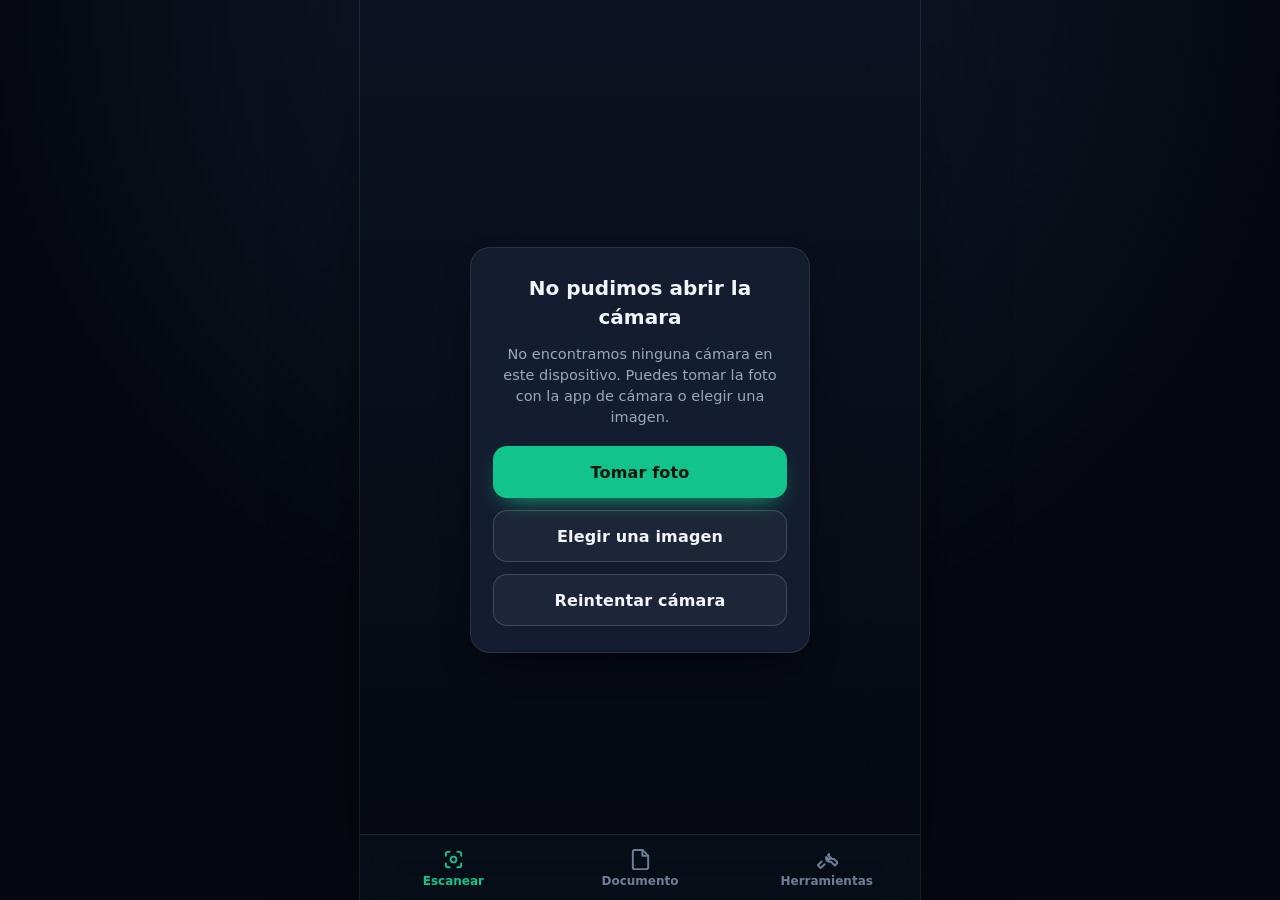
<file: index.html>
<!DOCTYPE html>
<html lang="es">
<head>
    <meta charset="UTF-8">
    <meta name="viewport" content="width=device-width, initial-scale=1, viewport-fit=cover">
    <meta name="theme-color" content="#0a0f1a">
    <meta name="description" content="Escáner de documentos que funciona en tu navegador. Endereza, mejora y exporta a PDF sin subir nada a internet.">
    <meta name="apple-mobile-web-app-capable" content="yes">
    <meta name="apple-mobile-web-app-status-bar-style" content="black-translucent">
    <meta name="apple-mobile-web-app-title" content="Escáner">
    <title>Escáner de documentos</title>
    <link rel="manifest" href="./manifest.json">
    <link rel="icon" href="./icons/icon-192.png" sizes="192x192">
    <link rel="apple-touch-icon" href="./icons/icon-192.png">
    <link rel="stylesheet" href="./styles.css">
    <script defer src="./vendor/jspdf.umd.min.js"></script>
</head>
<body>
    <!-- ============ PANTALLA DE ARRANQUE ============ -->
    <div id="boot" class="boot">
        <div class="boot-mark" aria-hidden="true">
            <svg viewBox="0 0 24 24" fill="none" stroke="currentColor" stroke-width="2" stroke-linecap="round" stroke-linejoin="round">
                <path d="M4 8V6a2 2 0 0 1 2-2h2M16 4h2a2 2 0 0 1 2 2v2M20 16v2a2 2 0 0 1-2 2h-2M8 20H6a2 2 0 0 1-2-2v-2"/>
                <path d="M7 12h10"/>
            </svg>
        </div>
        <p id="boot-status">Preparando…</p>
    </div>

    <div id="app" class="app" hidden>
        <!-- ============ VISTA: ESCANEAR ============ -->
        <section id="view-scan" class="view is-active" aria-label="Escanear">
            <div class="cam">
                <video id="cam" playsinline autoplay muted></video>
                <canvas id="live-overlay" class="live-overlay" aria-hidden="true"></canvas>

                <div class="cam-guide-layer" aria-hidden="true">
                    <div class="guide" id="guide">
                        <span class="corner tl"></span>
                        <span class="corner tr"></span>
                        <span class="corner br"></span>
                        <span class="corner bl"></span>
                        <span class="laser"></span>
                    </div>
                </div>

                <header class="cam-top">
                    <div class="brand">
                        <svg viewBox="0 0 24 24" fill="none" stroke="currentColor" stroke-width="2" stroke-linecap="round" stroke-linejoin="round" aria-hidden="true">
                            <path d="M4 8V6a2 2 0 0 1 2-2h2M16 4h2a2 2 0 0 1 2 2v2M20 16v2a2 2 0 0 1-2 2h-2M8 20H6a2 2 0 0 1-2-2v-2"/>
                        </svg>
                        <span>Escáner</span>
                    </div>
                    <button id="btn-torch" class="icon-btn" type="button" aria-label="Encender linterna" hidden>
                        <svg viewBox="0 0 24 24" fill="none" stroke="currentColor" stroke-width="2" stroke-linecap="round" stroke-linejoin="round">
                            <path d="M13 2 3 14h9l-1 8 10-12h-9l1-8z"/>
                        </svg>
                    </button>
                </header>

                <p class="cam-hint" id="cam-hint">Ubica el documento dentro del recuadro</p>

                <div class="cam-bottom">
                    <button id="btn-gallery" class="thumb-btn" type="button" aria-label="Ver documento escaneado">
                        <img id="thumb-last" alt="" hidden>
                        <svg id="thumb-icon" viewBox="0 0 24 24" fill="none" stroke="currentColor" stroke-width="1.8" stroke-linecap="round" stroke-linejoin="round">
                            <rect x="3" y="3" width="18" height="18" rx="2"/>
                            <path d="M3 15l5-5 4 4 3-3 6 6"/>
                            <circle cx="8.5" cy="8" r="1.5"/>
                        </svg>
                        <span id="thumb-badge" class="count-badge" hidden>0</span>
                    </button>

                    <button id="btn-shutter" class="shutter" type="button" aria-label="Capturar documento" disabled>
                        <span class="shutter-ring"></span>
                    </button>

                    <button id="btn-flip" class="icon-btn" type="button" aria-label="Cambiar de cámara">
                        <svg viewBox="0 0 24 24" fill="none" stroke="currentColor" stroke-width="2" stroke-linecap="round" stroke-linejoin="round">
                            <path d="M20 7h-9M14 17H5"/>
                            <circle cx="17" cy="17" r="3"/>
                            <circle cx="7" cy="7" r="3"/>
                        </svg>
                    </button>
                </div>

                <div id="cam-blocked" class="cam-blocked" hidden>
                    <div class="blocked-card">
                        <h2>No pudimos abrir la cámara</h2>
                        <p id="cam-blocked-msg">Revisa los permisos del navegador.</p>
                        <button id="btn-native-cam" class="btn primary" type="button">Tomar foto</button>
                        <button id="btn-import-photo" class="btn ghost" type="button">Elegir una imagen</button>
                        <button id="btn-retry-cam" class="btn ghost" type="button">Reintentar cámara</button>
                    </div>
                </div>
            </div>
        </section>

        <!-- ============ VISTA: DOCUMENTO ============ -->
        <section id="view-pages" class="view" aria-label="Documento">
            <header class="topbar">
                <div>
                    <h1>Documento</h1>
                    <p id="pages-sub">Sin páginas todavía</p>
                </div>
                <button id="btn-add-page" class="btn small ghost" type="button">
                    <svg viewBox="0 0 24 24" fill="none" stroke="currentColor" stroke-width="2" stroke-linecap="round" stroke-linejoin="round"><path d="M12 5v14M5 12h14"/></svg>
                    Agregar
                </button>
            </header>

            <div id="pages-empty" class="empty">
                <div class="empty-icon" aria-hidden="true">
                    <svg viewBox="0 0 24 24" fill="none" stroke="currentColor" stroke-width="1.5" stroke-linecap="round" stroke-linejoin="round">
                        <path d="M14 2H6a2 2 0 0 0-2 2v16a2 2 0 0 0 2 2h12a2 2 0 0 0 2-2V8z"/>
                        <path d="M14 2v6h6"/>
                    </svg>
                </div>
                <h2>Todavía no hay páginas</h2>
                <p>Escanea tu primer documento y aparecerá aquí listo para exportar.</p>
                <button id="btn-empty-scan" class="btn primary" type="button">Escanear ahora</button>
            </div>

            <div id="pages-grid" class="pages-grid" hidden></div>

            <footer class="pages-footer">
                <button id="btn-export" class="btn primary wide" type="button" disabled>
                    <svg viewBox="0 0 24 24" fill="none" stroke="currentColor" stroke-width="2" stroke-linecap="round" stroke-linejoin="round">
                        <path d="M21 15v4a2 2 0 0 1-2 2H5a2 2 0 0 1-2-2v-4"/>
                        <path d="M7 10l5 5 5-5M12 15V3"/>
                    </svg>
                    Exportar PDF
                </button>
                <button id="btn-clear" class="btn danger-ghost wide" type="button" disabled>Vaciar documento</button>
            </footer>
        </section>

        <!-- ============ VISTA: EDITOR ============ -->
        <section id="view-edit" class="view edit" aria-label="Ajustar página">
            <header class="edit-top">
                <button id="btn-edit-cancel" class="icon-btn" type="button" aria-label="Cancelar">
                    <svg viewBox="0 0 24 24" fill="none" stroke="currentColor" stroke-width="2" stroke-linecap="round" stroke-linejoin="round"><path d="M18 6 6 18M6 6l12 12"/></svg>
                </button>

                <div class="segmented" role="tablist" aria-label="Vista">
                    <button class="seg is-active" data-mode="adjust" type="button" role="tab">Esquinas</button>
                    <button class="seg" data-mode="result" type="button" role="tab">Resultado</button>
                </div>

                <button id="btn-rotate" class="icon-btn" type="button" aria-label="Rotar imagen">
                    <svg viewBox="0 0 24 24" fill="none" stroke="currentColor" stroke-width="2" stroke-linecap="round" stroke-linejoin="round">
                        <path d="M21 2v6h-6"/>
                        <path d="M3 12a9 9 0 0 1 15-6.7L21 8"/>
                        <path d="M3 22v-6h6"/>
                        <path d="M21 12a9 9 0 0 1-15 6.7L3 16"/>
                    </svg>
                </button>
            </header>

            <div class="edit-stage" id="edit-stage">
                <canvas id="edit-canvas"></canvas>
                <p class="edit-hint" id="edit-hint">Arrastra las esquinas hasta los bordes del papel</p>
                <div class="busy" id="edit-busy" hidden>
                    <div class="spinner"></div>
                    <span id="busy-text">Procesando…</span>
                    <div class="progress"><span id="busy-bar"></span></div>
                </div>
            </div>

            <div class="edit-panel">
                <div class="chips" id="filter-chips" role="group" aria-label="Filtro">
                    <button class="chip" data-filter="original" type="button">Original</button>
                    <button class="chip is-active" data-filter="magic" type="button">Color mágico</button>
                    <button class="chip" data-filter="gray" type="button">Gris</button>
                    <button class="chip" data-filter="bw" type="button">Blanco y negro</button>
                </div>

                <div class="slider-row" id="intensity-row">
                    <div class="slider-label">
                        <label for="intensity">Limpieza</label>
                        <output id="intensity-out">60</output>
                    </div>
                    <input id="intensity" type="range" min="0" max="100" step="1" value="60" aria-label="Intensidad del filtro">
                </div>
            </div>

            <footer class="edit-actions">
                <button id="btn-retake" class="btn ghost" type="button">Repetir</button>
                <button id="btn-accept" class="btn primary" type="button">Guardar página</button>
            </footer>
        </section>

        <!-- ============ VISTA: HERRAMIENTAS ============ -->
        <section id="view-tools" class="view" aria-label="Herramientas">
            <header class="topbar">
                <div>
                    <h1>Herramientas</h1>
                    <p>Todo se procesa en tu dispositivo</p>
                </div>
            </header>

            <div class="tools-list">
                <button class="tool-card" data-tool="merge" type="button">
                    <span class="tool-icon">
                        <svg viewBox="0 0 24 24" fill="none" stroke="currentColor" stroke-width="1.8" stroke-linecap="round" stroke-linejoin="round">
                            <path d="M8 3h8a2 2 0 0 1 2 2v12a2 2 0 0 1-2 2H8a2 2 0 0 1-2-2V5a2 2 0 0 1 2-2z"/>
                            <path d="M4 7v12a2 2 0 0 0 2 2h8"/>
                            <path d="M10 9h4M10 13h4"/>
                        </svg>
                    </span>
                    <span class="tool-text">
                        <strong>Unir PDFs</strong>
                        <small>Combinar varios archivos en uno</small>
                    </span>
                    <svg class="tool-chevron" viewBox="0 0 24 24" fill="none" stroke="currentColor" stroke-width="2" stroke-linecap="round" stroke-linejoin="round"><path d="M9 18l6-6-6-6"/></svg>
                </button>

                <button class="tool-card" data-tool="compress" type="button">
                    <span class="tool-icon">
                        <svg viewBox="0 0 24 24" fill="none" stroke="currentColor" stroke-width="1.8" stroke-linecap="round" stroke-linejoin="round">
                            <path d="M4 14h6v6M20 10h-6V4"/>
                            <path d="M14 10l7-7M3 21l7-7"/>
                        </svg>
                    </span>
                    <span class="tool-text">
                        <strong>Comprimir PDF</strong>
                        <small>Reducir el peso para enviarlo</small>
                    </span>
                    <svg class="tool-chevron" viewBox="0 0 24 24" fill="none" stroke="currentColor" stroke-width="2" stroke-linecap="round" stroke-linejoin="round"><path d="M9 18l6-6-6-6"/></svg>
                </button>

                <button class="tool-card" data-tool="images" type="button">
                    <span class="tool-icon">
                        <svg viewBox="0 0 24 24" fill="none" stroke="currentColor" stroke-width="1.8" stroke-linecap="round" stroke-linejoin="round">
                            <rect x="3" y="3" width="18" height="18" rx="2"/>
                            <circle cx="8.5" cy="8.5" r="1.5"/>
                            <path d="M21 15l-5-5L5 21"/>
                        </svg>
                    </span>
                    <span class="tool-text">
                        <strong>Imágenes a PDF</strong>
                        <small>Convertir fotos en un documento</small>
                    </span>
                    <svg class="tool-chevron" viewBox="0 0 24 24" fill="none" stroke="currentColor" stroke-width="2" stroke-linecap="round" stroke-linejoin="round"><path d="M9 18l6-6-6-6"/></svg>
                </button>

                <button class="tool-card" data-tool="organize" type="button">
                    <span class="tool-icon">
                        <svg viewBox="0 0 24 24" fill="none" stroke="currentColor" stroke-width="1.8" stroke-linecap="round" stroke-linejoin="round">
                            <rect x="3" y="3" width="7" height="9" rx="1"/>
                            <rect x="14" y="3" width="7" height="5" rx="1"/>
                            <rect x="14" y="12" width="7" height="9" rx="1"/>
                            <rect x="3" y="16" width="7" height="5" rx="1"/>
                        </svg>
                    </span>
                    <span class="tool-text">
                        <strong>Editar PDF</strong>
                        <small>Rotar, borrar y reordenar páginas</small>
                    </span>
                    <svg class="tool-chevron" viewBox="0 0 24 24" fill="none" stroke="currentColor" stroke-width="2" stroke-linecap="round" stroke-linejoin="round"><path d="M9 18l6-6-6-6"/></svg>
                </button>
            </div>

            <p class="tools-note">
                <svg viewBox="0 0 24 24" fill="none" stroke="currentColor" stroke-width="2" stroke-linecap="round" stroke-linejoin="round" aria-hidden="true">
                    <rect x="3" y="11" width="18" height="11" rx="2"/>
                    <path d="M7 11V7a5 5 0 0 1 10 0v4"/>
                </svg>
                Tus archivos se abren y procesan en este dispositivo. Nunca se suben a internet.
            </p>
        </section>

        <!-- ============ VISTA: HERRAMIENTA ABIERTA ============ -->
        <section id="view-tool" class="view tool-view" aria-label="Herramienta">
            <header class="tool-top">
                <button id="tool-back" class="icon-btn" type="button" aria-label="Volver a herramientas">
                    <svg viewBox="0 0 24 24" fill="none" stroke="currentColor" stroke-width="2" stroke-linecap="round" stroke-linejoin="round"><path d="M15 18l-6-6 6-6"/></svg>
                </button>
                <h2 id="tool-title">Herramienta</h2>
            </header>

            <div id="tool-body" class="tool-body"></div>
            <footer id="tool-footer" class="tool-footer" hidden></footer>
        </section>

        <!-- ============ NAVEGACIÓN INFERIOR ============ -->
        <nav id="tabbar" class="tabbar" aria-label="Navegación principal">
            <button class="tab is-active" data-nav="scan" type="button">
                <svg viewBox="0 0 24 24" fill="none" stroke="currentColor" stroke-width="2" stroke-linecap="round" stroke-linejoin="round">
                    <path d="M4 8V6a2 2 0 0 1 2-2h2M16 4h2a2 2 0 0 1 2 2v2M20 16v2a2 2 0 0 1-2 2h-2M8 20H6a2 2 0 0 1-2-2v-2"/>
                    <circle cx="12" cy="12" r="3"/>
                </svg>
                <span>Escanear</span>
            </button>
            <button class="tab" data-nav="pages" type="button">
                <svg viewBox="0 0 24 24" fill="none" stroke="currentColor" stroke-width="2" stroke-linecap="round" stroke-linejoin="round">
                    <path d="M14 2H6a2 2 0 0 0-2 2v16a2 2 0 0 0 2 2h12a2 2 0 0 0 2-2V8z"/>
                    <path d="M14 2v6h6"/>
                </svg>
                <span>Documento</span>
                <span id="tab-badge" class="count-badge tab-badge" hidden>0</span>
            </button>
            <button class="tab" data-nav="tools" type="button">
                <svg viewBox="0 0 24 24" fill="none" stroke="currentColor" stroke-width="2" stroke-linecap="round" stroke-linejoin="round">
                    <path d="M14.7 6.3a4 4 0 0 0 5 5l4 4-3 3-4-4a4 4 0 0 1-5-5l3 3 2-2-3-3z"/>
                    <path d="M7 14l-4 4 3 3 4-4"/>
                </svg>
                <span>Herramientas</span>
            </button>
        </nav>
    </div>

    <!-- ============ HOJA INFERIOR (acciones) ============ -->
    <div id="overlay" class="overlay" hidden></div>
    <div id="sheet" class="sheet" role="dialog" aria-modal="true" aria-labelledby="sheet-title" hidden>
        <div class="sheet-grip" aria-hidden="true"></div>
        <div id="sheet-body"></div>
    </div>

    <!-- ============ VISOR DE PÁGINA ============ -->
    <div id="viewer" class="viewer" hidden>
        <button id="viewer-close" class="icon-btn viewer-close" type="button" aria-label="Cerrar">
            <svg viewBox="0 0 24 24" fill="none" stroke="currentColor" stroke-width="2" stroke-linecap="round" stroke-linejoin="round"><path d="M18 6 6 18M6 6l12 12"/></svg>
        </button>
        <img id="viewer-img" alt="Vista de la página">
    </div>

    <div id="toast" class="toast" role="status" aria-live="polite"></div>

    <input type="file" id="file-import" accept="image/*" multiple hidden>
    <input type="file" id="file-camera" accept="image/*" capture="environment" hidden>

    <script type="module" src="./js/app.js"></script>
</body>
</html>
</file>
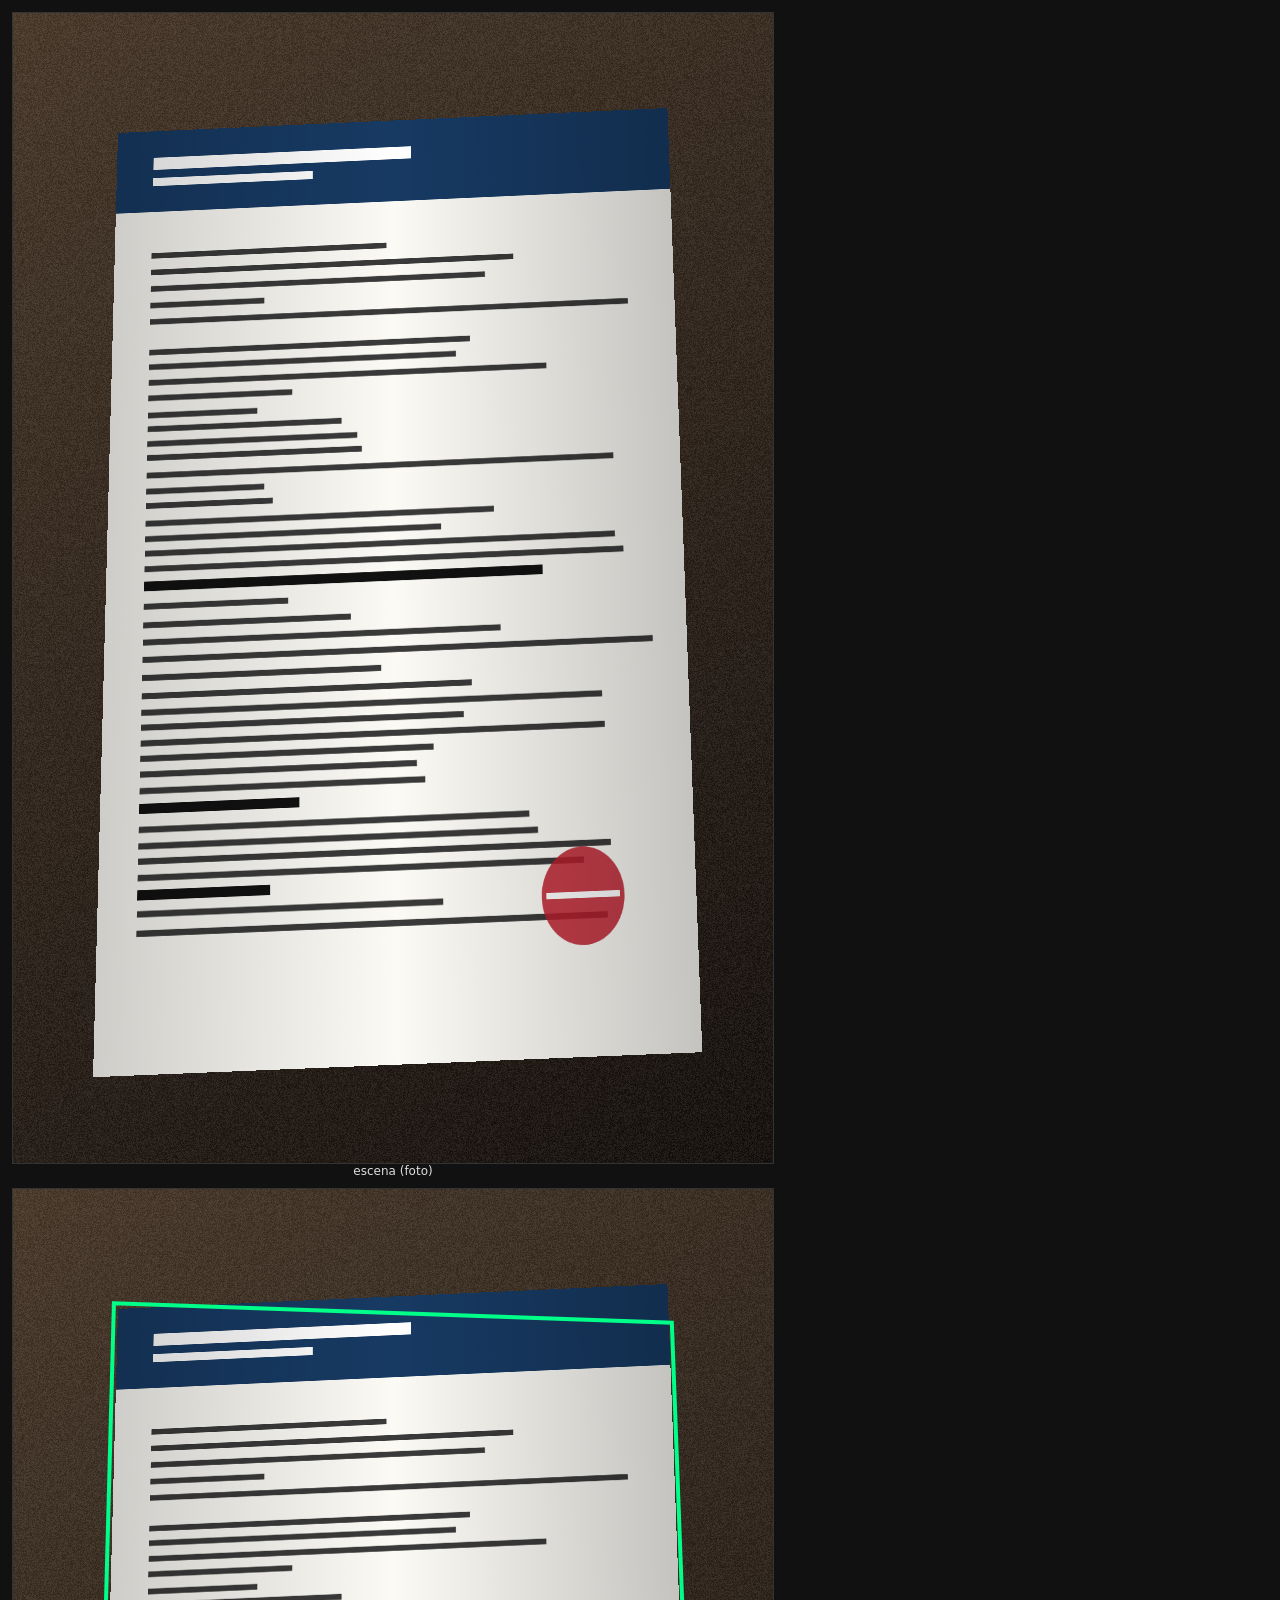
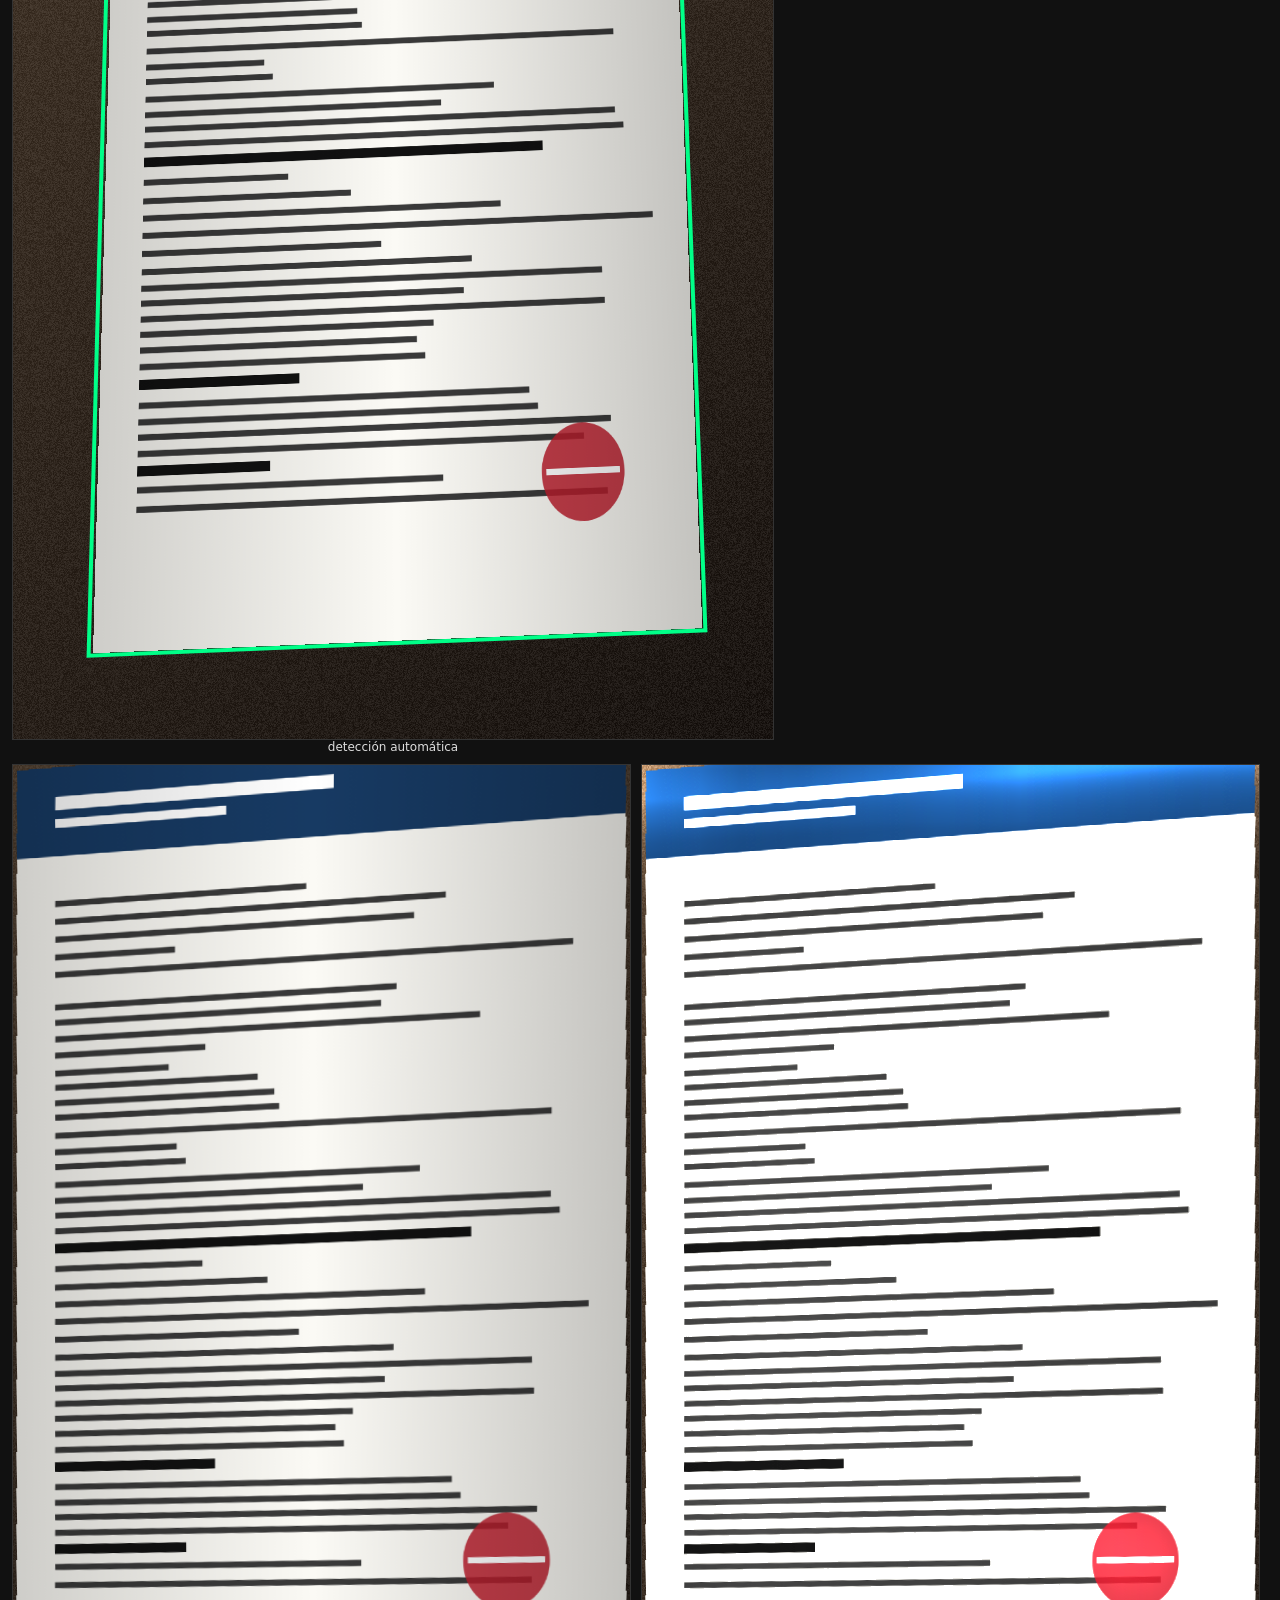
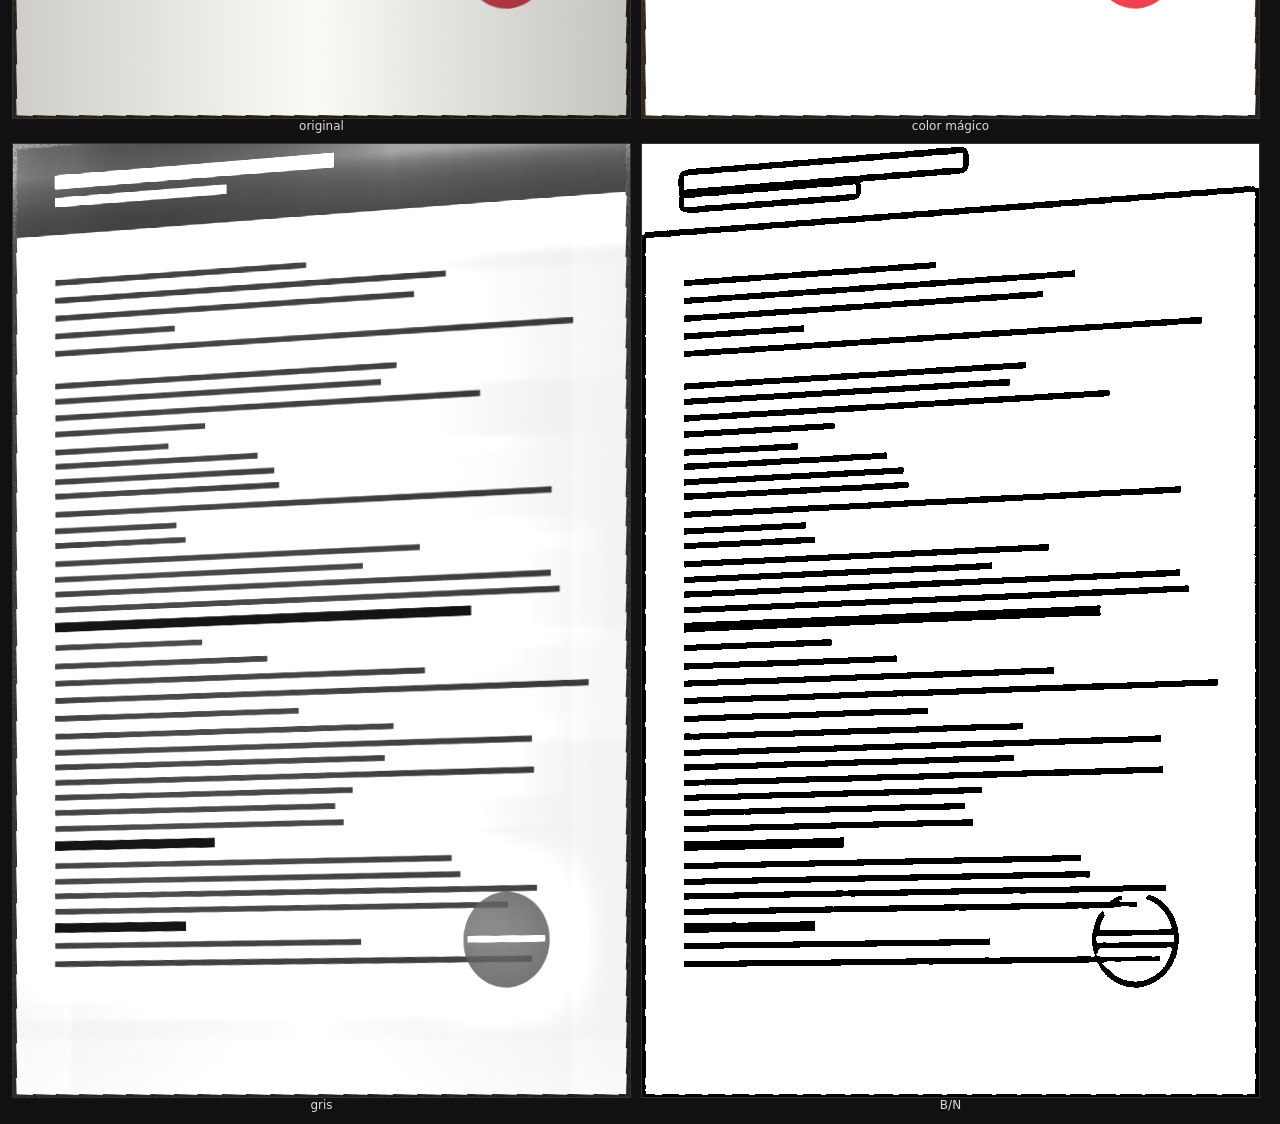
<file: tests/visual-test.html>
<!DOCTYPE html>
<html lang="es">
<head><meta charset="utf-8"><title>Visual</title>
<style>
body{background:#111;color:#ddd;font-family:system-ui;margin:0;padding:12px}
.row{display:flex;gap:10px;align-items:flex-start;flex-wrap:wrap}
figure{margin:0;text-align:center;font-size:12px}
canvas{max-width:100%;display:block;border:1px solid #333}
</style>
</head>
<body>
<div class="row" id="row"></div>
<script type="module">
import * as IM from '../js/imaging.js';

function makeDoc(w = 900, h = 1273) {
  const c = document.createElement('canvas'); c.width = w; c.height = h;
  const ctx = c.getContext('2d');
  ctx.fillStyle = '#fbfaf5'; ctx.fillRect(0, 0, w, h);
  ctx.fillStyle = '#173a63'; ctx.fillRect(0, 0, w, 120);
  ctx.fillStyle = '#fff'; ctx.fillRect(60, 40, 420, 18); ctx.fillRect(60, 70, 260, 12);
  let y = 180, seed = 11;
  const rnd = () => (seed = (seed * 1103515245 + 12345) & 0x7fffffff) / 0x7fffffff;
  while (y < h - 160) {
    const t = rnd() > 0.9;
    ctx.fillStyle = t ? '#111' : '#3a3a3a';
    ctx.fillRect(60, y, 120 + rnd() * (w - 220), t ? 13 : 8);
    y += (t ? 13 : 8) + 11 + rnd() * 6;
    if (rnd() > 0.85) y += 22;
  }
  ctx.fillStyle = 'rgba(190,30,45,.85)'; ctx.beginPath(); ctx.arc(w - 170, h - 200, 62, 0, 7); ctx.fill();
  ctx.fillStyle = '#fff'; ctx.fillRect(w - 225, h - 205, 110, 8);
  // Mancha de sombra sobre el papel
  const g = ctx.createLinearGradient(0, 0, w, 0);
  g.addColorStop(0, 'rgba(0,0,0,.18)'); g.addColorStop(.5, 'rgba(0,0,0,0)'); g.addColorStop(1, 'rgba(0,0,0,.22)');
  ctx.fillStyle = g; ctx.fillRect(0, 0, w, h);
  return c;
}

function desk(W, H) {
  const c = document.createElement('canvas'); c.width = W; c.height = H;
  const ctx = c.getContext('2d');
  const g = ctx.createLinearGradient(0, 0, W, H);
  g.addColorStop(0, '#4a3b2d'); g.addColorStop(1, '#1a1512');
  ctx.fillStyle = g; ctx.fillRect(0, 0, W, H);
  const img = ctx.getImageData(0, 0, W, H);
  for (let i = 0; i < img.data.length; i += 4) { const n = (Math.random() - .5) * 24; img.data[i] += n; img.data[i + 1] += n; img.data[i + 2] += n; }
  ctx.putImageData(img, 0, 0);
  return c;
}

const W = 760, H = 1150;
const quad = [{ x: 105, y: 120 }, { x: 655, y: 95 }, { x: 690, y: 1040 }, { x: 80, y: 1065 }];
const scene = desk(W, H);
const doc = makeDoc();
const docData = doc.getContext('2d').getImageData(0, 0, doc.width, doc.height);
const warped = IM.warpQuad(docData.data, doc.width, doc.height,
  [{ x: 0, y: 0 }, { x: doc.width, y: 0 }, { x: doc.width, y: doc.height }, { x: 0, y: doc.height }],
  W, H, quad, { transparentOutside: true });
const layer = document.createElement('canvas'); layer.width = W; layer.height = H;
layer.getContext('2d').putImageData(new ImageData(warped, W, H), 0, 0);
scene.getContext('2d').drawImage(layer, 0, 0);

const row = document.getElementById('row');
const add = (canvas, label) => {
  const f = document.createElement('figure');
  f.appendChild(canvas); const c = document.createElement('figcaption'); c.textContent = label;
  f.appendChild(c); row.appendChild(f);
};

add(scene, 'escena (foto)');

const source = IM.createSource(scene);
const detected = IM.detectFromSource(source, { x0: 90, y0: 110, x1: 700, y1: 1060 });
const view = document.createElement('canvas');
view.width = W; view.height = H;
const vctx = view.getContext('2d');
vctx.drawImage(scene, 0, 0);
vctx.strokeStyle = '#00ff88'; vctx.lineWidth = 4;
vctx.beginPath(); vctx.moveTo(detected[0].x, detected[0].y);
for (let i = 1; i < 4; i++) vctx.lineTo(detected[i].x, detected[i].y);
vctx.closePath(); vctx.stroke();
add(view, 'detección automática');

for (const [filter, label] of [['original', 'original'], ['magic', 'color mágico'], ['gray', 'gris'], ['bw', 'B/N']]) {
  const page = await IM.renderPage(source, detected, filter, 60, 1200);
  add(page.canvas, label);
}

window.__DONE__ = true;
</script>
</body></html>
</file>
<file: styles.css>
/* ==========================================================================
   Escáner de documentos — estilos
   Diseño oscuro, alto contraste y controles grandes (uso con una mano).
   ========================================================================== */

:root {
    --bg: #080d17;
    --bg-2: #0f1626;
    --panel: #141d30;
    --panel-2: #1b2740;
    --line: rgba(255, 255, 255, 0.09);
    --line-strong: rgba(255, 255, 255, 0.16);
    --text: #f2f5fa;
    --muted: #9aa8bd;
    --muted-2: #6f7f97;
    --accent: #12c48b;
    --accent-2: #0ea372;
    --accent-soft: rgba(18, 196, 139, 0.16);
    --danger: #f05252;
    --danger-soft: rgba(240, 82, 82, 0.14);
    --radius: 16px;
    --radius-sm: 11px;
    --tabbar-h: 66px;
    --font: "Segoe UI", system-ui, -apple-system, "Helvetica Neue", Arial, sans-serif;
    --shadow: 0 18px 40px -18px rgba(0, 0, 0, 0.9);
}

*,
*::before,
*::after {
    box-sizing: border-box;
    margin: 0;
    padding: 0;
}

html,
body {
    height: 100%;
}

body {
    background: #05080f;
    color: var(--text);
    font-family: var(--font);
    font-size: 16px;
    line-height: 1.45;
    -webkit-font-smoothing: antialiased;
    -webkit-tap-highlight-color: transparent;
    overscroll-behavior: none;
}

button {
    font-family: inherit;
    font-size: inherit;
    color: inherit;
    background: none;
    border: none;
    cursor: pointer;
    touch-action: manipulation;
}

button:disabled {
    cursor: not-allowed;
}

svg {
    width: 22px;
    height: 22px;
    flex: none;
}

/* ------------------------------ Arranque ------------------------------ */
.boot {
    position: fixed;
    inset: 0;
    z-index: 100;
    display: flex;
    flex-direction: column;
    align-items: center;
    justify-content: center;
    gap: 18px;
    background: radial-gradient(circle at 50% 35%, #12203a 0%, #05080f 65%);
    transition: opacity 0.35s ease, visibility 0.35s;
}

.boot.is-hidden {
    opacity: 0;
    visibility: hidden;
    pointer-events: none;
}

.boot-mark {
    width: 84px;
    height: 84px;
    display: grid;
    place-items: center;
    border-radius: 50%;
    color: var(--accent);
    background: var(--accent-soft);
    box-shadow: 0 0 0 1px rgba(18, 196, 139, 0.25), 0 0 60px rgba(18, 196, 139, 0.25);
}

.boot-mark svg {
    width: 40px;
    height: 40px;
}

#boot-status {
    color: var(--muted);
    font-size: 15px;
}

/* ------------------------------ Estructura ------------------------------ */
.app {
    position: relative;
    width: 100%;
    max-width: 560px;
    height: 100dvh;
    margin: 0 auto;
    background: var(--bg);
    overflow: hidden;
}

@media (min-width: 620px) {
    body {
        background:
            radial-gradient(circle at 50% 0%, #111c30 0%, #05080f 60%);
    }
    .app {
        box-shadow: 0 0 0 1px var(--line), 0 40px 90px -40px #000;
    }
}

.view {
    position: absolute;
    inset: 0;
    display: none;
    flex-direction: column;
    background: var(--bg);
}

.view.is-active {
    display: flex;
}

/* ------------------------------ Botones ------------------------------ */
.btn {
    display: inline-flex;
    align-items: center;
    justify-content: center;
    gap: 9px;
    min-height: 52px;
    padding: 0 20px;
    border-radius: 14px;
    font-size: 16px;
    font-weight: 600;
    letter-spacing: 0.01em;
    transition: transform 0.12s ease, background 0.15s ease, border-color 0.15s ease, opacity 0.15s;
    border: 1px solid transparent;
}

.btn:active:not(:disabled) {
    transform: scale(0.975);
}

.btn.primary {
    background: var(--accent);
    color: #04140f;
    box-shadow: 0 10px 24px -12px var(--accent);
}

.btn.primary:hover:not(:disabled) {
    background: #16d69a;
}

.btn.ghost {
    background: rgba(255, 255, 255, 0.04);
    border-color: var(--line-strong);
    color: var(--text);
}

.btn.ghost:hover:not(:disabled) {
    background: rgba(255, 255, 255, 0.08);
}

.btn.danger-ghost {
    background: transparent;
    border-color: rgba(240, 82, 82, 0.35);
    color: #ff8b8b;
}

.btn.danger-ghost:hover:not(:disabled) {
    background: var(--danger-soft);
}

.btn.danger-solid {
    background: var(--danger);
    color: #fff;
}

.btn.danger-solid:hover:not(:disabled) {
    background: #ff6262;
}

.btn.small {
    min-height: 42px;
    padding: 0 14px;
    font-size: 15px;
    border-radius: 12px;
}

.btn.wide {
    width: 100%;
}

.btn:disabled {
    opacity: 0.38;
    box-shadow: none;
}

.icon-btn {
    width: 46px;
    height: 46px;
    display: grid;
    place-items: center;
    border-radius: 50%;
    background: rgba(255, 255, 255, 0.06);
    border: 1px solid var(--line);
    color: var(--text);
    backdrop-filter: blur(14px);
    -webkit-backdrop-filter: blur(14px);
    transition: background 0.15s ease, transform 0.12s ease;
}

.icon-btn:active {
    transform: scale(0.93);
}

.icon-btn:hover {
    background: rgba(255, 255, 255, 0.11);
}

.icon-btn.is-on {
    background: var(--accent);
    color: #04140f;
    border-color: transparent;
}

/* ------------------------------ Cámara ------------------------------ */
.cam {
    position: absolute;
    inset: 0;
    background: #000;
    overflow: hidden;
}

#cam {
    position: absolute;
    inset: 0;
    width: 100%;
    height: 100%;
    object-fit: cover;
    background: #000;
}

.live-overlay {
    position: absolute;
    inset: 0;
    width: 100%;
    height: 100%;
    pointer-events: none;
    z-index: 2;
}

.cam-guide-layer {
    position: absolute;
    inset: 0;
    z-index: 3;
    display: grid;
    place-items: center;
    padding-bottom: calc(var(--tabbar-h) + 96px);
    padding-top: 76px;
}

.guide {
    position: relative;
    width: min(86%, 360px);
    aspect-ratio: 1 / 1.414;
    max-height: 100%;
    border-radius: 10px;
    box-shadow: 0 0 0 9999px rgba(4, 8, 15, 0.62);
    transition: box-shadow 0.25s ease;
}

.guide.is-detected {
    box-shadow: 0 0 0 9999px rgba(4, 8, 15, 0.55);
}

.corner {
    position: absolute;
    width: 30px;
    height: 30px;
    border: 3px solid rgba(255, 255, 255, 0.85);
    transition: border-color 0.25s ease;
}

.guide.is-detected .corner {
    border-color: var(--accent);
}

.corner.tl { top: -2px; left: -2px; border-right: 0; border-bottom: 0; border-top-left-radius: 10px; }
.corner.tr { top: -2px; right: -2px; border-left: 0; border-bottom: 0; border-top-right-radius: 10px; }
.corner.bl { bottom: -2px; left: -2px; border-right: 0; border-top: 0; border-bottom-left-radius: 10px; }
.corner.br { bottom: -2px; right: -2px; border-left: 0; border-top: 0; border-bottom-right-radius: 10px; }

.laser {
    position: absolute;
    left: 6%;
    right: 6%;
    height: 2px;
    top: 0;
    border-radius: 2px;
    background: linear-gradient(90deg, transparent, var(--accent), transparent);
    box-shadow: 0 0 12px var(--accent);
    animation: laser 3.4s cubic-bezier(0.45, 0, 0.55, 1) infinite;
    opacity: 0.85;
}

@keyframes laser {
    0% { top: 4%; opacity: 0; }
    12% { opacity: 0.9; }
    88% { opacity: 0.9; }
    100% { top: 96%; opacity: 0; }
}

.cam-top {
    position: absolute;
    top: 0;
    left: 0;
    right: 0;
    z-index: 4;
    display: flex;
    align-items: center;
    justify-content: space-between;
    padding: max(16px, env(safe-area-inset-top)) 18px 14px;
    background: linear-gradient(to bottom, rgba(4, 8, 15, 0.85), transparent);
    pointer-events: none;
}

.cam-top .icon-btn {
    pointer-events: auto;
}

.brand {
    display: flex;
    align-items: center;
    gap: 8px;
    font-weight: 700;
    font-size: 17px;
    letter-spacing: -0.01em;
}

.brand svg {
    color: var(--accent);
}

.cam-hint {
    position: absolute;
    z-index: 4;
    left: 0;
    right: 0;
    bottom: calc(var(--tabbar-h) + 118px);
    text-align: center;
    font-size: 14px;
    color: rgba(242, 245, 250, 0.85);
    padding: 0 32px;
    text-shadow: 0 2px 10px rgba(0, 0, 0, 0.9);
    transition: color 0.2s ease;
}

.cam-hint.is-detected {
    color: var(--accent);
    font-weight: 600;
}

.cam-bottom {
    position: absolute;
    z-index: 4;
    left: 0;
    right: 0;
    bottom: 0;
    display: grid;
    grid-template-columns: 1fr auto 1fr;
    align-items: center;
    justify-items: center;
    gap: 12px;
    padding: 0 26px calc(var(--tabbar-h) + 18px);
}

.cam-bottom .thumb-btn {
    justify-self: start;
}

.cam-bottom #btn-flip {
    justify-self: end;
}

.shutter {
    position: relative;
    width: 78px;
    height: 78px;
    border-radius: 50%;
    display: grid;
    place-items: center;
    background: rgba(255, 255, 255, 0.16);
    border: 4px solid #fff;
    box-shadow: 0 8px 30px rgba(0, 0, 0, 0.55);
    transition: transform 0.12s ease, background 0.2s ease, border-color 0.2s ease, opacity 0.2s;
}

.shutter-ring {
    width: 58px;
    height: 58px;
    border-radius: 50%;
    background: #fff;
    transition: transform 0.14s ease, background 0.2s ease;
}

.shutter:active:not(:disabled) {
    transform: scale(0.94);
}

.shutter:active:not(:disabled) .shutter-ring {
    transform: scale(0.86);
    background: var(--accent);
}

.shutter:disabled {
    opacity: 0.45;
}

.thumb-btn {
    position: relative;
    width: 54px;
    height: 54px;
    border-radius: 13px;
    border: 1px solid var(--line-strong);
    background: rgba(20, 29, 48, 0.75);
    display: grid;
    place-items: center;
    color: var(--muted);
    overflow: visible;
    backdrop-filter: blur(12px);
    -webkit-backdrop-filter: blur(12px);
}

.thumb-btn img {
    width: 100%;
    height: 100%;
    object-fit: cover;
    border-radius: 12px;
}

.count-badge {
    position: absolute;
    top: -7px;
    right: -7px;
    min-width: 22px;
    height: 22px;
    padding: 0 6px;
    border-radius: 11px;
    background: var(--accent);
    color: #04140f;
    font-size: 12px;
    font-weight: 800;
    display: grid;
    place-items: center;
    border: 2px solid var(--bg);
}

.cam-blocked {
    position: absolute;
    inset: 0;
    z-index: 6;
    display: grid;
    place-items: center;
    padding: 24px;
    background: linear-gradient(180deg, #0b1322, #05080f);
}

.cam-blocked[hidden] {
    display: none;
}

.blocked-card {
    width: 100%;
    max-width: 340px;
    background: var(--panel);
    border: 1px solid var(--line);
    border-radius: 20px;
    padding: 26px 22px;
    text-align: center;
    display: flex;
    flex-direction: column;
    gap: 12px;
    box-shadow: var(--shadow);
}

.blocked-card h2 {
    font-size: 20px;
    font-weight: 700;
}

.blocked-card p {
    font-size: 14.5px;
    color: var(--muted);
    margin-bottom: 6px;
}

/* ------------------------------ Documento ------------------------------ */
.topbar {
    display: flex;
    align-items: flex-start;
    justify-content: space-between;
    gap: 14px;
    padding: max(22px, env(safe-area-inset-top)) 20px 16px;
    border-bottom: 1px solid var(--line);
}

.topbar h1 {
    font-size: 26px;
    font-weight: 700;
    letter-spacing: -0.02em;
    line-height: 1.15;
}

#pages-sub {
    color: var(--muted);
    font-size: 14px;
    margin-top: 2px;
}

.empty {
    flex: 1;
    display: flex;
    flex-direction: column;
    align-items: center;
    justify-content: center;
    text-align: center;
    padding: 24px 34px 120px;
    gap: 10px;
}

.empty-icon {
    width: 76px;
    height: 76px;
    border-radius: 22px;
    display: grid;
    place-items: center;
    color: var(--accent);
    background: var(--accent-soft);
    margin-bottom: 8px;
}

.empty-icon svg {
    width: 34px;
    height: 34px;
}

.empty h2 {
    font-size: 19px;
    font-weight: 700;
}

.empty p {
    color: var(--muted);
    font-size: 15px;
    max-width: 300px;
    margin-bottom: 12px;
}

.pages-grid {
    flex: 1;
    overflow-y: auto;
    display: grid;
    grid-template-columns: repeat(auto-fill, minmax(104px, 1fr));
    gap: 12px;
    padding: 16px 20px calc(var(--tabbar-h) + 150px);
    align-content: start;
    -webkit-overflow-scrolling: touch;
}

.pages-grid[hidden] {
    display: none;
}

.page-card {
    position: relative;
    aspect-ratio: 1 / 1.414;
    border-radius: 12px;
    overflow: hidden;
    border: 1px solid var(--line-strong);
    background: #fff;
    padding: 0;
    animation: pop 0.22s ease;
}

.page-card img {
    width: 100%;
    height: 100%;
    object-fit: cover;
    display: block;
}

.page-card .page-num {
    position: absolute;
    left: 6px;
    bottom: 6px;
    min-width: 22px;
    height: 20px;
    padding: 0 6px;
    border-radius: 6px;
    background: rgba(4, 8, 15, 0.82);
    color: #fff;
    font-size: 11.5px;
    font-weight: 700;
    display: grid;
    place-items: center;
}

@keyframes pop {
    from { transform: scale(0.94); opacity: 0; }
    to { transform: scale(1); opacity: 1; }
}

.pages-footer {
    position: absolute;
    left: 0;
    right: 0;
    bottom: 0;
    padding: 14px 20px calc(var(--tabbar-h) + 12px);
    display: flex;
    flex-direction: column;
    gap: 10px;
    background: linear-gradient(to top, var(--bg) 55%, transparent);
}

.pages-footer .btn.danger-ghost {
    min-height: 44px;
}

/* ------------------------------ Editor ------------------------------ */
.edit {
    background: #060a12;
}

.edit-top {
    display: flex;
    align-items: center;
    justify-content: space-between;
    gap: 12px;
    padding: max(14px, env(safe-area-inset-top)) 14px 12px;
}

.segmented {
    display: flex;
    padding: 4px;
    border-radius: 12px;
    background: rgba(255, 255, 255, 0.06);
    border: 1px solid var(--line);
}

.seg {
    padding: 8px 16px;
    border-radius: 9px;
    font-size: 14.5px;
    font-weight: 600;
    color: var(--muted);
    transition: background 0.16s ease, color 0.16s ease;
}

.seg.is-active {
    background: var(--panel-2);
    color: var(--text);
    box-shadow: 0 2px 10px rgba(0, 0, 0, 0.35);
}

.edit-stage {
    position: relative;
    flex: 1;
    min-height: 0;
    display: flex;
    align-items: center;
    justify-content: center;
    padding: 6px 12px;
    background: radial-gradient(circle at 50% 40%, #0c1626 0%, #05080f 75%);
}

#edit-canvas {
    max-width: 100%;
    max-height: 100%;
    width: auto;
    height: auto;
    border-radius: 6px;
    box-shadow: 0 20px 50px -20px rgba(0, 0, 0, 0.95);
    touch-action: none;
    background: #fff;
    cursor: grab;
}

.edit-hint {
    position: absolute;
    left: 0;
    right: 0;
    bottom: 10px;
    text-align: center;
    font-size: 13px;
    color: var(--muted);
    pointer-events: none;
    padding: 0 30px;
}

.edit-hint[hidden] {
    display: none;
}

.busy {
    position: absolute;
    inset: 0;
    z-index: 5;
    display: flex;
    flex-direction: column;
    align-items: center;
    justify-content: center;
    gap: 14px;
    background: rgba(5, 8, 15, 0.86);
    backdrop-filter: blur(4px);
    font-size: 15px;
    color: var(--text);
}

.busy[hidden] {
    display: none;
}

.spinner {
    width: 40px;
    height: 40px;
    border-radius: 50%;
    border: 3px solid rgba(255, 255, 255, 0.15);
    border-top-color: var(--accent);
    animation: spin 0.9s linear infinite;
}

@keyframes spin {
    to { transform: rotate(360deg); }
}

.progress {
    width: 180px;
    height: 5px;
    border-radius: 3px;
    background: rgba(255, 255, 255, 0.12);
    overflow: hidden;
}

.progress span {
    display: block;
    height: 100%;
    width: 0%;
    background: var(--accent);
    transition: width 0.18s ease;
}

.edit-panel {
    padding: 10px 16px 6px;
    display: flex;
    flex-direction: column;
    gap: 12px;
}

.chips {
    display: grid;
    grid-template-columns: 1fr 1fr;
    gap: 8px;
}

@media (min-width: 420px) {
    .chips {
        grid-template-columns: repeat(4, 1fr);
    }
}

.chip {
    padding: 11px 10px;
    border-radius: 999px;
    border: 1px solid var(--line-strong);
    background: rgba(255, 255, 255, 0.035);
    color: var(--muted);
    font-size: 14.5px;
    font-weight: 600;
    white-space: nowrap;
    text-align: center;
    overflow: hidden;
    text-overflow: ellipsis;
    transition: all 0.15s ease;
}

.chip.is-active {
    background: var(--accent-soft);
    border-color: var(--accent);
    color: var(--accent);
}

.slider-row {
    display: flex;
    flex-direction: column;
    gap: 8px;
}

.slider-row[hidden] {
    display: none;
}

.slider-label {
    display: flex;
    justify-content: space-between;
    font-size: 14px;
    color: var(--muted);
}

.slider-label output {
    color: var(--accent);
    font-weight: 700;
}

input[type="range"] {
    -webkit-appearance: none;
    appearance: none;
    width: 100%;
    height: 6px;
    border-radius: 3px;
    background: rgba(255, 255, 255, 0.13);
    outline: none;
}

input[type="range"]::-webkit-slider-thumb {
    -webkit-appearance: none;
    appearance: none;
    width: 26px;
    height: 26px;
    border-radius: 50%;
    background: var(--accent);
    border: 3px solid #04140f;
    box-shadow: 0 2px 10px rgba(0, 0, 0, 0.5);
    cursor: pointer;
}

input[type="range"]::-moz-range-thumb {
    width: 24px;
    height: 24px;
    border-radius: 50%;
    background: var(--accent);
    border: 3px solid #04140f;
}

.edit-actions {
    display: flex;
    gap: 12px;
    padding: 12px 16px calc(14px + env(safe-area-inset-bottom));
}

.edit-actions .btn {
    flex: 1;
}

.edit-actions .btn.primary {
    flex: 1.6;
}

/* ------------------------------ Tabbar ------------------------------ */
.tabbar {
    position: absolute;
    left: 0;
    right: 0;
    bottom: 0;
    z-index: 7;
    height: calc(var(--tabbar-h) + env(safe-area-inset-bottom));
    padding-bottom: env(safe-area-inset-bottom);
    display: flex;
    background: rgba(9, 15, 26, 0.88);
    border-top: 1px solid var(--line);
    backdrop-filter: blur(20px);
    -webkit-backdrop-filter: blur(20px);
}

.tabbar.is-hidden {
    display: none;
}

.tab {
    position: relative;
    flex: 1;
    display: flex;
    flex-direction: column;
    align-items: center;
    justify-content: center;
    gap: 3px;
    color: var(--muted-2);
    font-size: 12px;
    font-weight: 600;
    transition: color 0.15s ease;
}

.tab.is-active {
    color: var(--accent);
}

.tab svg {
    width: 23px;
    height: 23px;
}

.tab-badge {
    top: 10px;
    right: auto;
    left: 50%;
    transform: translateX(16px);
}

/* ------------------------------ Hoja inferior ------------------------------ */
.overlay {
    position: fixed;
    inset: 0;
    z-index: 20;
    background: rgba(2, 5, 10, 0.66);
    backdrop-filter: blur(2px);
    opacity: 0;
    animation: fadeIn 0.2s ease forwards;
}

.overlay[hidden] {
    display: none;
}

@keyframes fadeIn {
    to { opacity: 1; }
}

.sheet {
    position: fixed;
    left: 50%;
    bottom: 0;
    z-index: 21;
    width: min(100%, 560px);
    transform: translateX(-50%);
    background: var(--panel);
    border-radius: 22px 22px 0 0;
    border-top: 1px solid var(--line-strong);
    box-shadow: 0 -20px 60px rgba(0, 0, 0, 0.6);
    padding: 8px 18px calc(20px + env(safe-area-inset-bottom));
    max-height: 88dvh;
    overflow-y: auto;
    animation: slideUp 0.26s cubic-bezier(0.22, 1, 0.36, 1);
}

.sheet[hidden] {
    display: none;
}

@keyframes slideUp {
    from { transform: translate(-50%, 100%); }
    to { transform: translate(-50%, 0); }
}

.sheet-grip {
    width: 44px;
    height: 4px;
    border-radius: 2px;
    background: rgba(255, 255, 255, 0.22);
    margin: 6px auto 14px;
}

.sheet h2 {
    font-size: 19px;
    font-weight: 700;
    margin-bottom: 4px;
}

.sheet .sheet-sub {
    color: var(--muted);
    font-size: 14px;
    margin-bottom: 14px;
}

.sheet-item {
    width: 100%;
    display: flex;
    align-items: center;
    gap: 14px;
    padding: 15px 12px;
    border-radius: 13px;
    font-size: 16px;
    font-weight: 500;
    text-align: left;
    color: var(--text);
    transition: background 0.14s ease;
}

.sheet-item:hover {
    background: rgba(255, 255, 255, 0.05);
}

.sheet-item svg {
    color: var(--muted);
}

.sheet-item:disabled {
    opacity: 0.35;
}

.sheet-item.danger {
    color: #ff8b8b;
}

.sheet-item.danger svg {
    color: #ff8b8b;
}

.sheet-list {
    display: flex;
    flex-direction: column;
    gap: 2px;
    margin: 6px 0;
}

.field {
    padding: 14px 0;
    border-top: 1px solid var(--line);
}

.field-label {
    display: block;
    font-size: 13.5px;
    font-weight: 600;
    color: var(--muted);
    text-transform: uppercase;
    letter-spacing: 0.06em;
    margin-bottom: 10px;
}

.choice {
    display: flex;
    gap: 8px;
    flex-wrap: wrap;
}

.choice-btn {
    flex: 1;
    min-width: 84px;
    padding: 11px 10px;
    border-radius: 11px;
    border: 1px solid var(--line-strong);
    background: rgba(255, 255, 255, 0.035);
    color: var(--muted);
    font-size: 14.5px;
    font-weight: 600;
    transition: all 0.14s ease;
}

.choice-btn.is-active {
    background: var(--accent-soft);
    border-color: var(--accent);
    color: var(--accent);
}

.switch-row {
    display: flex;
    align-items: center;
    justify-content: space-between;
    gap: 16px;
    padding: 16px 2px;
    border-top: 1px solid var(--line);
}

.switch-row .switch-text {
    font-size: 15px;
    font-weight: 500;
}

.switch-row .switch-text small {
    display: block;
    color: var(--muted);
    font-size: 13px;
    font-weight: 400;
    margin-top: 2px;
}

.switch {
    position: relative;
    width: 52px;
    height: 31px;
    border-radius: 999px;
    background: rgba(255, 255, 255, 0.15);
    flex: none;
    transition: background 0.2s ease;
}

.switch::after {
    content: "";
    position: absolute;
    top: 3px;
    left: 3px;
    width: 25px;
    height: 25px;
    border-radius: 50%;
    background: #fff;
    transition: transform 0.2s cubic-bezier(0.3, 1.4, 0.6, 1);
}

.switch.is-on {
    background: var(--accent);
}

.switch.is-on::after {
    transform: translateX(21px);
}

.sheet-actions {
    display: flex;
    gap: 10px;
    margin-top: 18px;
}

.sheet-actions .btn {
    flex: 1;
}

.sheet-busy {
    display: flex;
    flex-direction: column;
    align-items: center;
    justify-content: center;
    gap: 14px;
    padding: 30px 0 26px;
    text-align: center;
}

.sheet-busy p {
    font-size: 14.5px;
    color: var(--muted);
    min-height: 20px;
}

.privacy-note {
    display: flex;
    gap: 9px;
    align-items: flex-start;
    color: var(--muted);
    font-size: 13px;
    line-height: 1.45;
    padding: 12px 2px 4px;
}

.privacy-note svg {
    width: 17px;
    height: 17px;
    margin-top: 1px;
    color: var(--accent);
}

/* ------------------------------ Visor ------------------------------ */
.viewer {
    position: fixed;
    inset: 0;
    z-index: 40;
    background: rgba(3, 6, 11, 0.97);
    display: flex;
    align-items: center;
    justify-content: center;
    padding: 16px;
}

.viewer[hidden] {
    display: none;
}

.viewer img {
    max-width: 100%;
    max-height: 100%;
    border-radius: 6px;
    box-shadow: 0 30px 80px rgba(0, 0, 0, 0.8);
}

.viewer-close {
    position: absolute;
    top: max(16px, env(safe-area-inset-top));
    right: 16px;
}

/* ------------------------------ Toast ------------------------------ */
.toast {
    position: fixed;
    left: 50%;
    bottom: calc(var(--tabbar-h) + 140px);
    transform: translate(-50%, 18px);
    z-index: 50;
    max-width: min(92vw, 460px);
    padding: 13px 18px;
    border-radius: 13px;
    background: #e9eef7;
    color: #0a1220;
    font-size: 14.5px;
    font-weight: 600;
    text-align: center;
    box-shadow: 0 16px 40px rgba(0, 0, 0, 0.5);
    opacity: 0;
    pointer-events: none;
    transition: opacity 0.22s ease, transform 0.22s cubic-bezier(0.22, 1, 0.36, 1);
}

.toast.is-visible {
    opacity: 1;
    transform: translate(-50%, 0);
}

.toast.is-error {
    background: #ffd9d9;
    color: #5a0f0f;
}

/* ------------------------------ Herramientas ------------------------------ */
.tools-list {
    flex: 1;
    overflow-y: auto;
    padding: 18px 18px 8px;
    display: flex;
    flex-direction: column;
    gap: 12px;
    -webkit-overflow-scrolling: touch;
}

.tool-card {
    display: flex;
    align-items: center;
    gap: 14px;
    width: 100%;
    padding: 15px;
    border-radius: 16px;
    background: var(--panel);
    border: 1px solid var(--line);
    text-align: left;
    transition: background 0.15s ease, border-color 0.15s ease, transform 0.12s ease;
}

.tool-card:hover {
    background: var(--panel-2);
    border-color: var(--line-strong);
}

.tool-card:active {
    transform: scale(0.985);
}

.tool-icon {
    width: 48px;
    height: 48px;
    flex: none;
    display: grid;
    place-items: center;
    border-radius: 13px;
    background: var(--accent-soft);
    color: var(--accent);
}

.tool-icon svg {
    width: 24px;
    height: 24px;
}

.tool-text {
    flex: 1;
    min-width: 0;
    display: flex;
    flex-direction: column;
    gap: 2px;
}

.tool-text strong {
    font-size: 16.5px;
    font-weight: 650;
}

.tool-text small {
    color: var(--muted);
    font-size: 13.5px;
}

.tool-chevron {
    width: 18px;
    height: 18px;
    color: var(--muted-2);
    flex: none;
}

.tools-note {
    display: flex;
    gap: 9px;
    align-items: flex-start;
    padding: 12px 22px calc(var(--tabbar-h) + 16px);
    font-size: 12.5px;
    line-height: 1.45;
    color: var(--muted-2);
    background: linear-gradient(to top, var(--bg) 60%, transparent);
}

.tools-note svg {
    width: 15px;
    height: 15px;
    flex: none;
    margin-top: 2px;
    color: var(--accent);
}

/* Herramienta abierta */
.tool-top {
    display: flex;
    align-items: center;
    gap: 12px;
    padding: max(14px, env(safe-area-inset-top)) 16px 12px;
    border-bottom: 1px solid var(--line);
}

.tool-top h2 {
    font-size: 18px;
    font-weight: 700;
    letter-spacing: -0.01em;
}

.tool-body {
    flex: 1;
    overflow-y: auto;
    padding: 18px 18px 26px;
    -webkit-overflow-scrolling: touch;
}

.tool-footer {
    padding: 12px 18px calc(18px + env(safe-area-inset-bottom));
    border-top: 1px solid var(--line);
    background: var(--bg);
    display: flex;
    flex-direction: column;
    gap: 10px;
}

.tool-footer[hidden] {
    display: none;
}

.tool-empty {
    display: flex;
    flex-direction: column;
    align-items: center;
    text-align: center;
    gap: 10px;
    padding: 26px 10px;
}

.tool-empty-icon {
    width: 76px;
    height: 76px;
    border-radius: 20px;
    display: grid;
    place-items: center;
    color: var(--accent);
    background: var(--accent-soft);
    margin-bottom: 4px;
}

.tool-empty-icon svg {
    width: 34px;
    height: 34px;
}

.tool-empty h2 {
    font-size: 19px;
    font-weight: 700;
}

.tool-empty p {
    color: var(--muted);
    font-size: 14.5px;
    max-width: 300px;
    margin-bottom: 12px;
}

/* Lista de archivos */
.file-list {
    display: flex;
    flex-direction: column;
    gap: 10px;
    margin-bottom: 14px;
}

.file-item {
    display: flex;
    align-items: center;
    gap: 12px;
    padding: 9px;
    border-radius: 13px;
    background: var(--panel);
    border: 1px solid var(--line);
}

.file-thumb {
    width: 42px;
    height: 54px;
    border-radius: 6px;
    background-color: #fff;
    background-size: cover;
    background-position: center;
    background-repeat: no-repeat;
    flex: none;
    border: 1px solid var(--line-strong);
}

.file-thumb.is-pdf {
    display: grid;
    place-items: center;
    background: var(--danger-soft);
    color: #ff9a9a;
    font-size: 10px;
    font-weight: 800;
    letter-spacing: 0.04em;
}

.file-meta {
    flex: 1;
    min-width: 0;
    display: flex;
    flex-direction: column;
    gap: 2px;
}

.file-meta strong {
    font-size: 14px;
    font-weight: 600;
    white-space: nowrap;
    overflow: hidden;
    text-overflow: ellipsis;
}

.file-meta span {
    font-size: 12.5px;
    color: var(--muted);
}

.file-actions {
    display: flex;
    gap: 4px;
    flex: none;
}

.icon-mini {
    width: 32px;
    height: 32px;
    border-radius: 9px;
    display: grid;
    place-items: center;
    color: var(--muted);
    background: rgba(255, 255, 255, 0.05);
    border: 1px solid var(--line);
    transition: background 0.14s ease;
}

.icon-mini:hover:not(:disabled) {
    background: rgba(255, 255, 255, 0.1);
}

.icon-mini:disabled {
    opacity: 0.28;
}

.icon-mini svg {
    width: 16px;
    height: 16px;
}

.icon-mini.danger {
    color: #ff8b8b;
}

.tool-add {
    display: flex;
    gap: 10px;
}

.tool-add .btn {
    flex: 1;
}

/* Nota / advertencia */
.tool-note {
    display: flex;
    gap: 9px;
    align-items: flex-start;
    padding: 12px 14px;
    border-radius: 12px;
    background: rgba(255, 255, 255, 0.04);
    border: 1px solid var(--line);
    color: var(--muted);
    font-size: 13px;
    line-height: 1.45;
    margin: 16px 0 4px;
}

.tool-note svg {
    width: 17px;
    height: 17px;
    flex: none;
    margin-top: 1px;
    color: #f5b942;
}

.tool-note.info svg {
    color: var(--accent);
}

.tool-info {
    display: flex;
    flex-direction: column;
    gap: 6px;
    padding: 14px;
    border-radius: 13px;
    background: var(--panel);
    border: 1px solid var(--line);
    margin-bottom: 16px;
}

.tool-info .row {
    display: flex;
    justify-content: space-between;
    font-size: 14px;
    color: var(--muted);
}

.tool-info .row strong {
    color: var(--text);
    font-weight: 600;
}

/* Resultado */
.result-card {
    display: flex;
    flex-direction: column;
    align-items: center;
    text-align: center;
    gap: 8px;
    padding: 22px 8px;
}

.result-icon {
    width: 68px;
    height: 68px;
    border-radius: 50%;
    display: grid;
    place-items: center;
    background: var(--accent-soft);
    color: var(--accent);
    margin-bottom: 6px;
}

.result-icon svg {
    width: 32px;
    height: 32px;
}

.result-card h2 {
    font-size: 20px;
    font-weight: 700;
}

.result-card p {
    color: var(--muted);
    font-size: 14px;
    max-width: 300px;
}

.result-sizes {
    display: flex;
    align-items: center;
    justify-content: center;
    gap: 16px;
    margin: 16px 0 6px;
}

.result-size {
    display: flex;
    flex-direction: column;
    gap: 2px;
}

.result-size span {
    font-size: 11.5px;
    color: var(--muted);
    text-transform: uppercase;
    letter-spacing: 0.05em;
}

.result-size strong {
    font-size: 19px;
    font-weight: 700;
}

.result-size.after strong {
    color: var(--accent);
}

.result-arrow {
    color: var(--muted-2);
}

.result-saving {
    font-size: 13.5px;
    font-weight: 600;
    color: var(--accent);
}

.page-card .rotate-badge {
    position: absolute;
    top: 6px;
    left: 6px;
    background: rgba(4, 8, 15, 0.82);
    color: #fff;
    font-size: 10.5px;
    font-weight: 700;
    padding: 2px 6px;
    border-radius: 6px;
}

.pages-grid.tool-grid {
    flex: none;
    overflow: visible;
    padding: 0;
    margin-bottom: 6px;
    grid-template-columns: repeat(auto-fill, minmax(88px, 1fr));
}

/* ------------------------------ Utilidades ------------------------------ */
[hidden] {
    display: none !important;
}

@media (prefers-reduced-motion: reduce) {
    *,
    *::before,
    *::after {
        animation-duration: 0.001ms !important;
        transition-duration: 0.001ms !important;
    }
}
</file>
